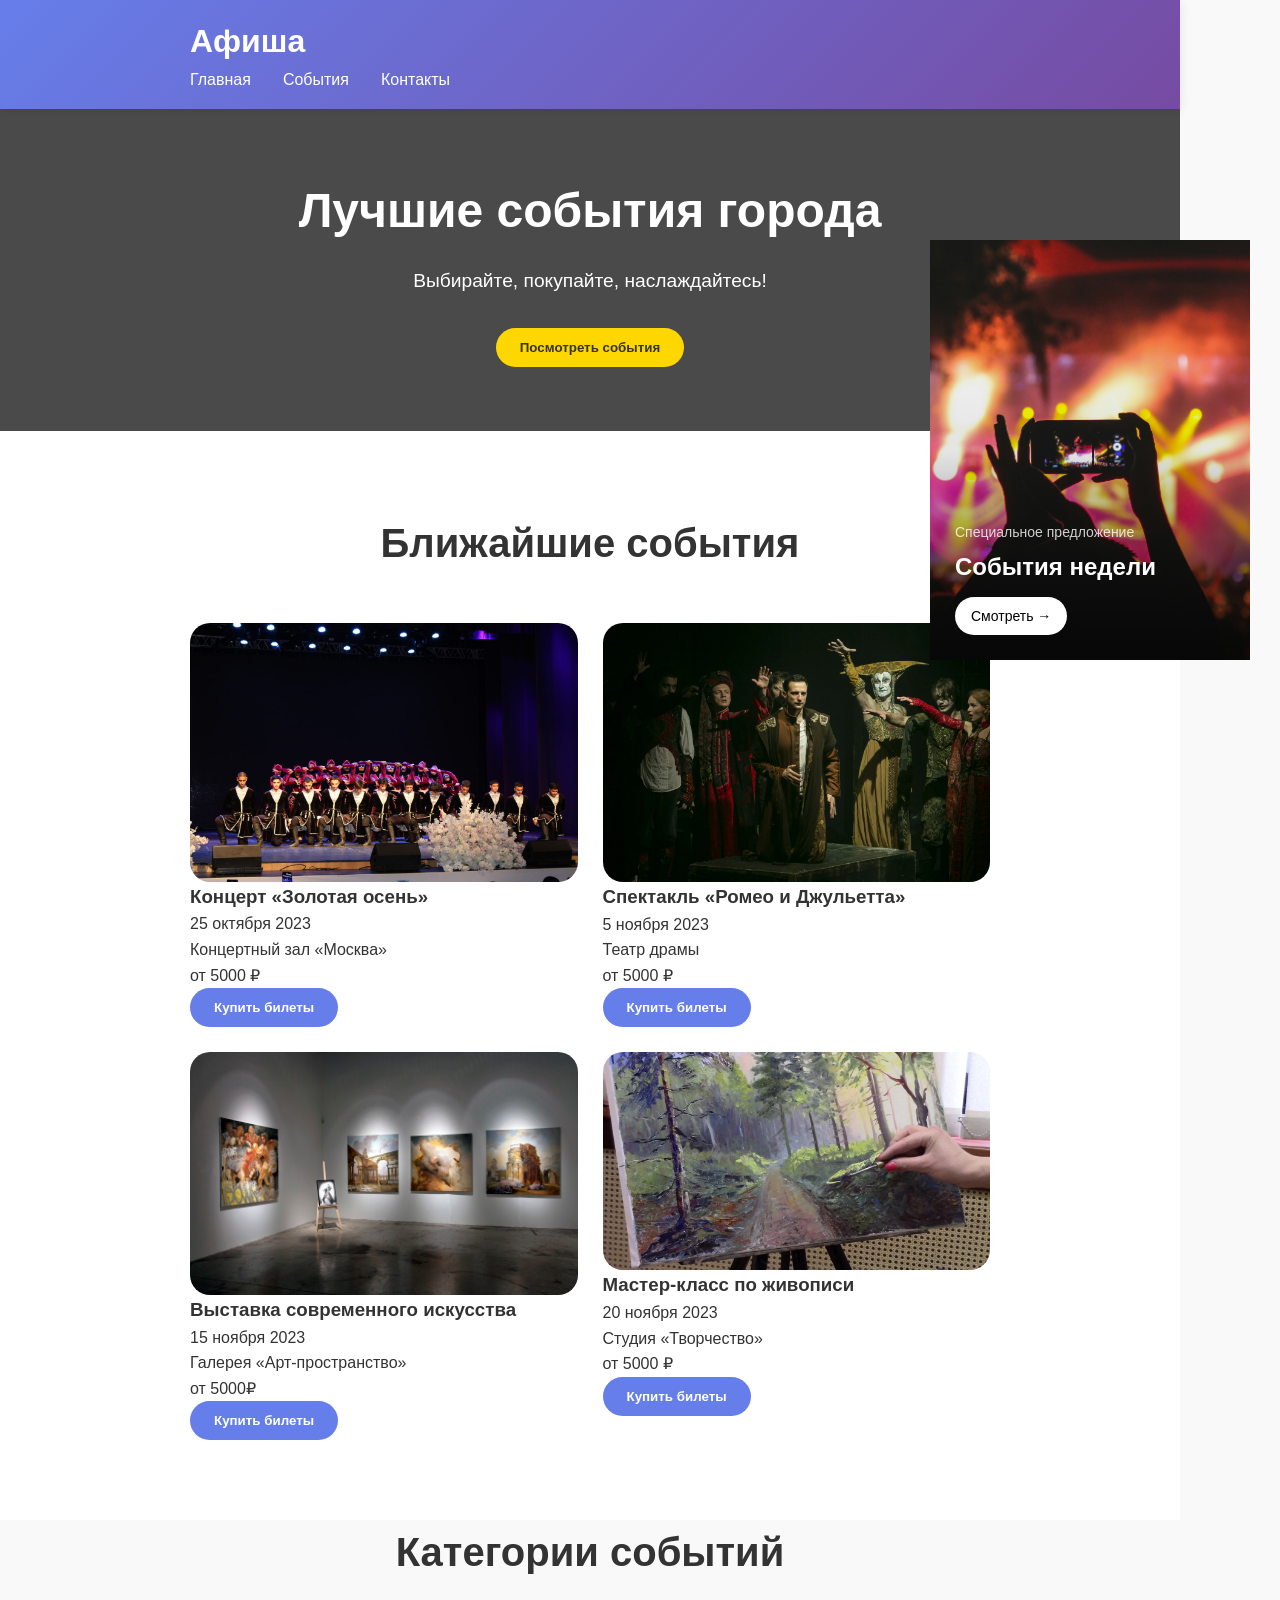
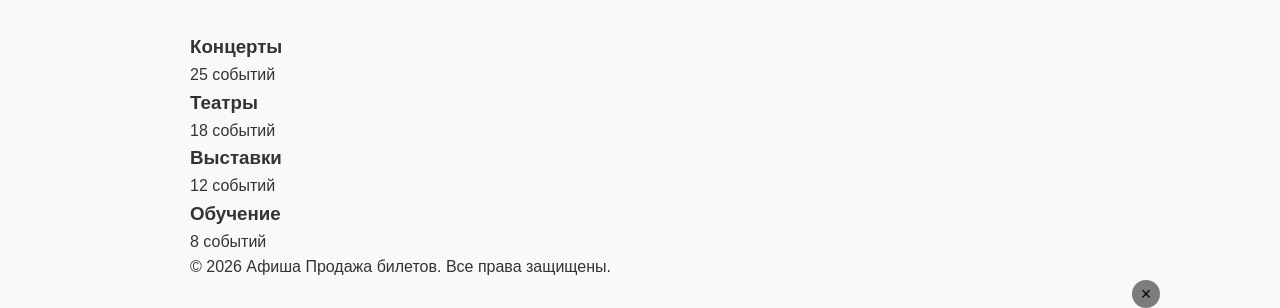
<file: index.html>
<!DOCTYPE html>
<html lang="ru">
<head>
    <meta charset="UTF-8">
    <meta name="viewport" content="width=device-width, initial-scale=1.0">
    <title>Афиша Продажа билетов</title>
    <link rel="stylesheet" href="style.css">
</head>
<body>


    <header class="header">
        <div class="container">
            <h1 class="logo">Афиша</h1>
            <nav class="nav">
                <a href="index.html" class="nav-link">Главная</a>
                <a href="cobitue.html" class="nav-link">События</a>
                <a href="contact.html" class="nav-link">Контакты</a>
            </nav>
        </div>
    </header>

    <section class="hero">
        <div class="container">
            <h2 class="hero-title">Лучшие события города</h2>
            <p class="hero-subtitle">Выбирайте, покупайте, наслаждайтесь!</p>
            <a href="cobitue.html">
            <button class="btn btn-primary">Посмотреть события</button>
            </a>
        </div>
    </section>

    <section class="events">
        <div class="container">
            <h2 class="section-title">Ближайшие события</h2>
            <div class="events-grid">
                <div class="event-card">
                    <img src="фоточки\IMG_7120.JPG.jpg " alt="Концерт" class="event-image">
                    <h3 class="event-title">Концерт «Золотая осень»</h3>
                    <p class="event-date">25 октября 2023</p>
                    <p class="event-location">Концертный зал «Москва»</p>
                    <div class="event-price">от 5000 ₽</div>
                    <a href="oplata.html">
                    <button class="btn btn-secondary">Купить билеты</button>
                    </a>
                </div>
                <div class="event-card">
                    <img src="фоточки\авпавф.jpg" alt="Спектакль" class="event-image">
                    <h3 class="event-title">Спектакль «Ромео и Джульетта»</h3>
                    <p class="event-date">5 ноября 2023</p>
                    <p class="event-location">Театр драмы</p>
                    <div class="event-price">от 5000 ₽</div>
                    <a href="oplata.html">
                    <button class="btn btn-secondary">Купить билеты</button>
                    </a>
                </div>
                <div class="event-card">
                    <img src="фоточки\regular_file-3b3cd0eb8005a2d1bafce39674e227bd.jpg" alt="Выставка" class="event-image">
                    <h3 class="event-title">Выставка современного искусства</h3>
                    <p class="event-date">15 ноября 2023</p>
                    <p class="event-location">Галерея «Арт-пространство»</p>
                    <div class="event-price">от 5000₽</div>
                    <a href="oplata.html">
                    <button class="btn btn-secondary">Купить билеты</button>
                    </a>
                </div>
                <div class="event-card">
                    <img src="фоточки\saasas.jpg" alt="Мастер-класс" class="event-image">
                    <h3 class="event-title">Мастер-класс по живописи</h3>
                    <p class="event-date">20 ноября 2023</p>
                    <p class="event-location">Студия «Творчество»</p>
                    <div class="event-price">от 5000 ₽</div>
                    <a href="oplata.html">
                    <button class="btn btn-secondary">Купить билеты</button>
                    </a>
                </div>
            </div>
        </div>
    </section>

    <section class="categories">
        <div class="container">
            <h2 class="section-title">Категории событий</h2>
            <div class="categories-grid">
                <div class="category-card">
                    <h3 class="category-title">Концерты</h3>
                    <span class="category-count">25 событий</span>
                </div>
                <div class="category-card">
                    <h3 class="category-title">Театры</h3>
                    <span class="category-count">18 событий</span>
                </div>
                <div class="category-card">
                    <h3 class="category-title">Выставки</h3>
                    <span class="category-count">12 событий</span>
                </div>
                <div class="category-card">
                    <h3 class="category-title">Обучение</h3>
                    <span class="category-count">8 событий</span>
                </div>
            </div>
        </div>
    </section>

    <footer class="footer">
        <div class="container">
            <p class="footer-text">&copy; 2026 Афиша Продажа билетов. Все права защищены.</p>
        </div>

         <section class="banner-section">
            <button class="banner-close">&times;</button>
            <div class="container banner-wrapper">

        <div class="apple-banner">
            <img src="фоточки\банер.jpg" alt="banner">

            <div class="apple-banner-content">
                <p class="apple-subtitle">Специальное предложение</p>
                <h2>События недели</h2>
                <a href="cobitue.html" class="apple-btn">Смотреть →</a>
            </div>
        </div>

    </div>
</section>
        </div>

    </div>
</section>  
    </div>
</section>
    </footer>
</body>
<script>
document.querySelector('.banner-close').onclick = function() {
    document.querySelector('.apple-banner').style.display = 'none';
};
</script>
</html>
</file>
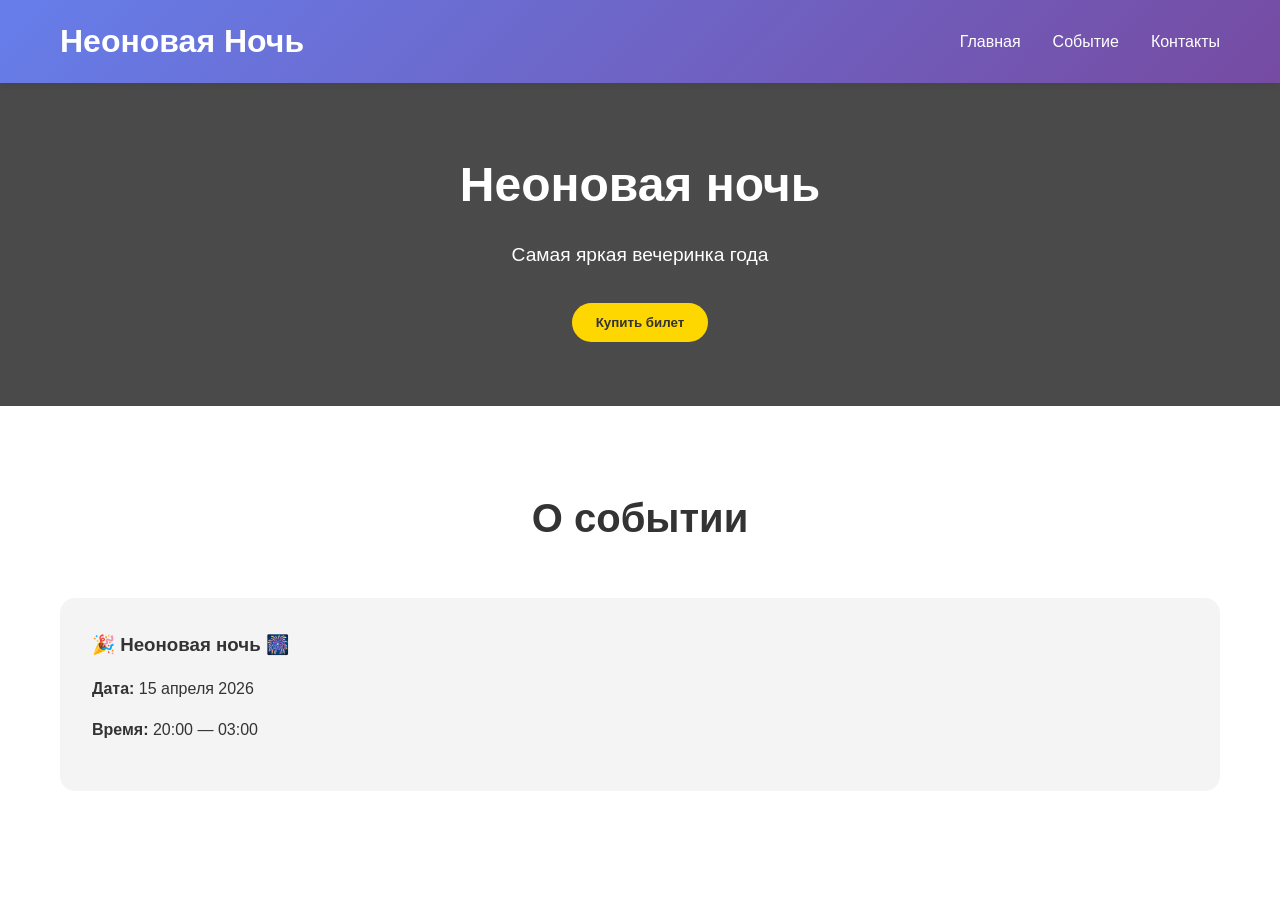
<file: cobitue.html>
<!DOCTYPE html>
<html lang="ru">
<head>
    <meta charset="UTF-8">
    <title>NEON NIGHT</title>
    <style>
        * {
            margin: 0;
            padding: 0;
            box-sizing: border-box;
        }

        body {
            font-family: 'Arial', sans-serif;
            line-height: 1.6;
            color: #333;
            background-color: #f9f9f9;
        }

        .container {
            max-width: 1200px;
            margin: 0 auto;
            padding: 0 20px;
        }

       
        .header {
            background: linear-gradient(135deg, #667eea 0%, #764ba2 100%);
            color: white;
            padding: 1rem 0;
            box-shadow: 0 2px 10px rgba(0, 0, 0, 0.1);
        }

        .header .container {
            display: flex;
            justify-content: space-between;
            align-items: center;
        }

        .logo {
            font-size: 2rem;
            font-weight: bold;
        }

        .nav {
            display: flex;
            gap: 2rem;
        }

        .nav-link {
            color: white;
            text-decoration: none;
            font-weight: 500;
            transition: color 0.3s;
        }

        .nav-link:hover {
            color: #ffd700;
        }

    
        .hero {
            background: linear-gradient(rgba(0,0,0,0.7), rgba(0,0,0,0.7)),
            url('https://via.placeholder.com/1920x600') center/cover no-repeat;
            color: white;
            text-align: center;
            padding: 4rem 0;
        }

        .hero-title {
            font-size: 3rem;
            margin-bottom: 1rem;
        }

        .hero-subtitle {
            font-size: 1.2rem;
            margin-bottom: 2rem;
        }

        .btn {
            padding: 12px 24px;
            border: none;
            border-radius: 30px;
            cursor: pointer;
            font-weight: 600;
            transition: all 0.3s ease;
        }

        .btn-primary {
            background: #ffd700;
            color: #333;
        }

        .btn-primary:hover {
            background: #ffed4a;
            transform: translateY(-2px);
        }

        .btn-secondary {
            background: #667eea;
            color: white;
        }

        .btn-secondary:hover {
            background: #764ba2;
            transform: translateY(-2px);
        }

        .section-title {
            text-align: center;
            font-size: 2.5rem;
            margin-bottom: 3rem;
        }

        .events {
            padding: 5rem 0;
            background: white;
        }

        .event-card {
            background: #f4f4f4;
            padding: 2rem;
            border-radius: 15px;
            margin-bottom: 2rem;
        }

        .event-card h3 {
            margin-bottom: 1rem;
        }

        .event-info {
            margin-bottom: 1rem;
        }

        .footer {
            text-align: center;
            padding: 2rem;
            background: #222;
            color: white;
        }
    </style>
</head>
<body>


<header class="header">
    <div class="container">
        <div class="logo">Неоновая Ночь</div>
        <nav class="nav">
            <a href="index.html" class="nav-link">Главная</a>
            <a href="cobitue.html" class="nav-link">Событие</a>
            <a href="contact.html" class="nav-link">Контакты</a>
        </nav>
    </div>
</header>

<section class="hero">
    <div class="container">
        <h1 class="hero-title">Неоновая ночь</h1>
        <p class="hero-subtitle">Самая яркая вечеринка года</p>
        <a href="oplata.html">
        <button class="btn btn-primary">Купить билет</button>
        </a>
    </div>
</section>

<section class="events">
    <div class="container">
        <h2 class="section-title">О событии</h2>

        <div class="event-card">
            <h3>🎉 Неоновая ночь 🎆</h3>
            <p class="event-info"><strong>Дата:</strong> 15 апреля 2026</p>
            <p class="event-info"><strong>Время:</strong> 20:00 — 03:00</p>
</file>
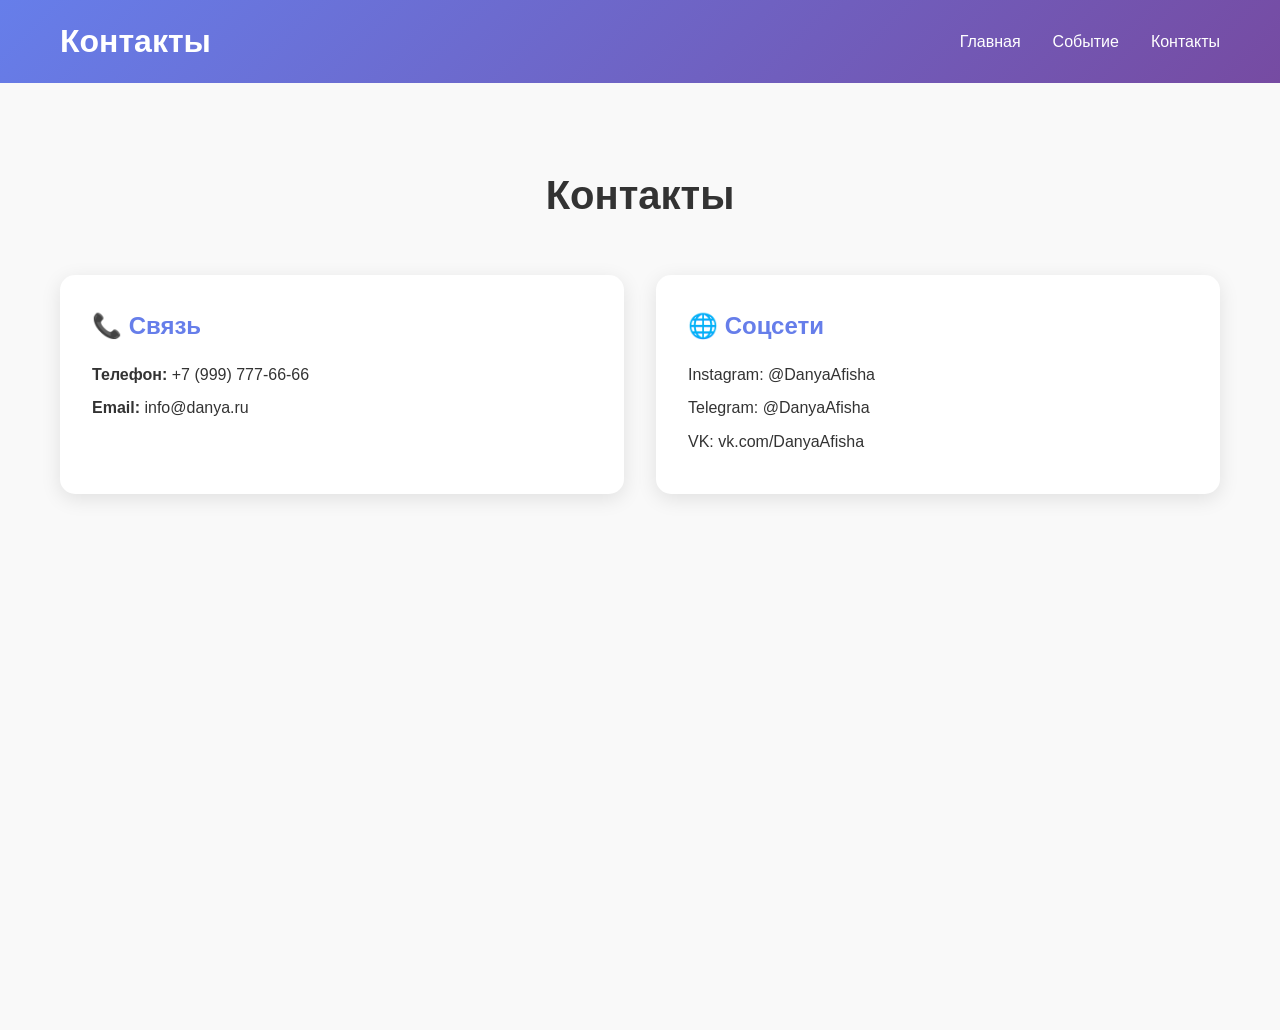
<file: contact.html>
<!DOCTYPE html>
<html lang="ru">
<head>
    <meta charset="UTF-8">
    <title>Контакты</title>
    <style>
        * {
            margin: 0;
            padding: 0;
            box-sizing: border-box;
        }

        body {
            font-family: 'Arial', sans-serif;
            line-height: 1.6;
            color: #333;
            background-color: #f9f9f9;
        }

        .container {
            max-width: 1200px;
            margin: 0 auto;
            padding: 0 20px;
        }

        .header {
            background: linear-gradient(135deg, #667eea 0%, #764ba2 100%);
            color: white;
            padding: 1rem 0;
        }

        .header .container {
            display: flex;
            justify-content: space-between;
            align-items: center;
        }

        .logo {
            font-size: 2rem;
            font-weight: bold;
        }

        .nav {
            display: flex;
            gap: 2rem;
        }

        .nav-link {
            color: white;
            text-decoration: none;
        }

        .nav-link:hover {
            color: #ffd700;
        }

        
        .contacts {
            padding: 5rem 0;
        }

        .section-title {
            text-align: center;
            font-size: 2.5rem;
            margin-bottom: 3rem;
        }

        .contacts-wrapper {
            display: flex;
            gap: 2rem;
            flex-wrap: wrap;
        }

        .contact-card {
            flex: 1 1 300px;
            background: white;
            padding: 2rem;
            border-radius: 15px;
            box-shadow: 0 5px 20px rgba(0,0,0,0.1);
            transition: 0.3s;
        }

        .contact-card:hover {
            transform: translateY(-5px);
        }

        .contact-title {
            font-size: 1.5rem;
            margin-bottom: 1rem;
            color: #667eea;
        }

        .contact-item {
            margin-bottom: 0.5rem;
        }

     
        .map {
            margin-top: 3rem;
            border-radius: 15px;
            overflow: hidden;
        }

     
        .footer {
            text-align: center;
            padding: 2rem;
            background: #222;
            color: white;
            margin-top: 3rem;
        }
    </style>
</head>
<body>

<header class="header">
    <div class="container">
        <div class="logo">Контакты</div>
        <nav class="nav">
            <a href="index.html" class="nav-link">Главная</a>
            <a href="cobitue.html" class="nav-link">Событие</a>
            <a href="contact.html" class="nav-link">Контакты</a>
        </nav>
    </div>
</header>


<section class="contacts">
    <div class="container">
        <h2 class="section-title">Контакты</h2>

        <div class="contacts-wrapper">

            <div class="contact-card">
                <h3 class="contact-title">📞 Связь</h3>
                <p class="contact-item"><strong>Телефон:</strong> +7 (999) 777-66-66</p>
                <p class="contact-item"><strong>Email:</strong> info@danya.ru</p>
            </div>

            <div class="contact-card">
                <h3 class="contact-title">🌐 Соцсети</h3>
                <p class="contact-item">Instagram: @DanyaAfisha</p>
                <p class="contact-item">Telegram: @DanyaAfisha</p>
                <p class="contact-item">VK: vk.com/DanyaAfisha</p>
            </div>

        </div>


        <div class="map">
            <iframe 
                src="https://maps.google.com/maps?q=Moscow&t=&z=13&ie=UTF8&iwloc=&output=embed"
                width="100%" 
                height="400" 
                style="border:0;">
            </iframe>
        </div>

    </div>
</section>
</body>
</html>
</file>
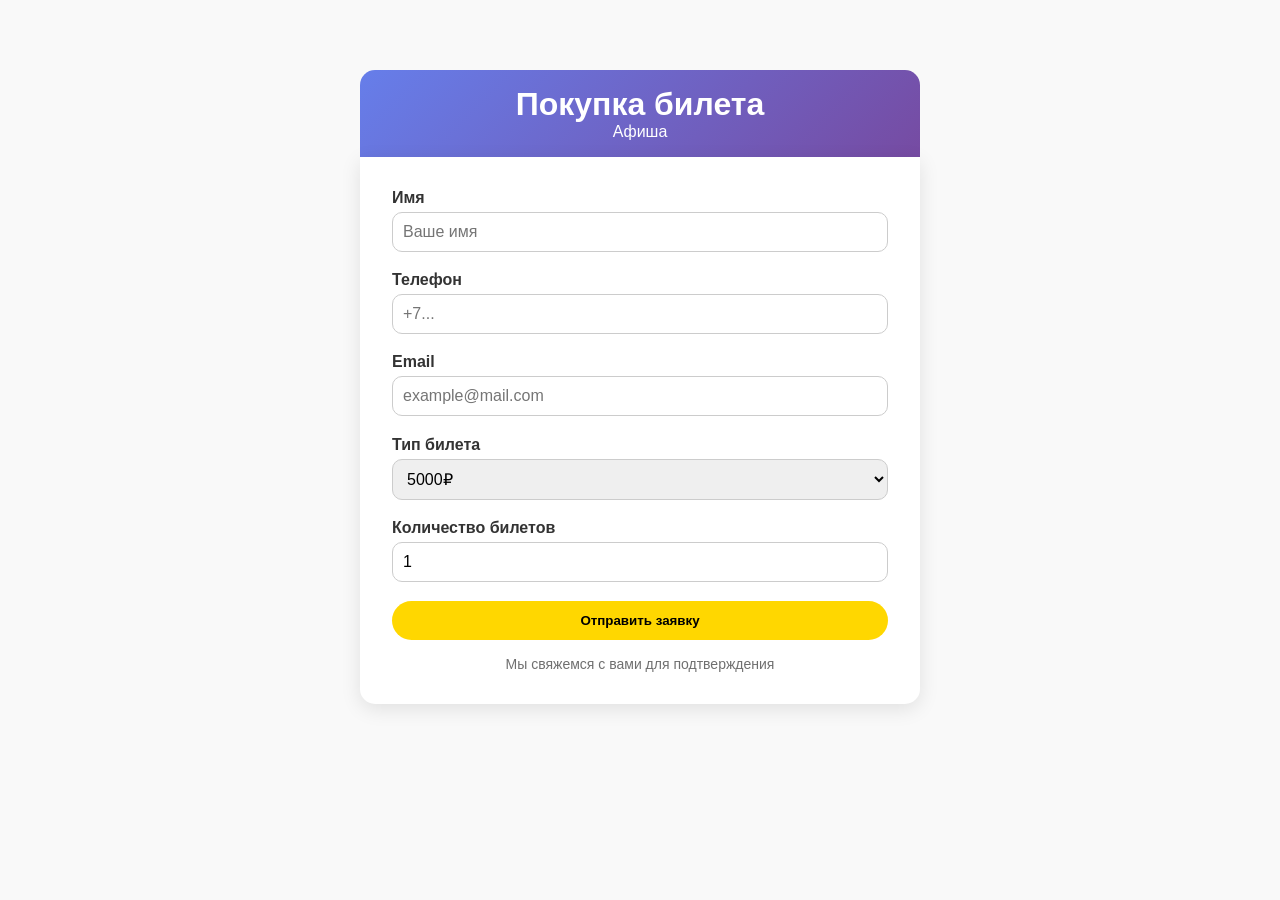
<file: oplata.html>
<!DOCTYPE html>
<html lang="ru">
<head>
    <meta charset="UTF-8">
    <title>Покупка билета</title>
    <style>
        * {
            margin: 0;
            padding: 0;
            box-sizing: border-box;
        }

        body {
            font-family: Arial, sans-serif;
            background: #f9f9f9;
            color: #333;
        }

        .container {
            max-width: 600px;
            margin: 50px auto;
            padding: 20px;
        }

       
        .header {
            background: linear-gradient(135deg, #667eea, #764ba2);
            color: white;
            padding: 1rem;
            text-align: center;
            border-radius: 15px 15px 0 0;
        }

        .form-box {
            background: white;
            padding: 2rem;
            border-radius: 0 0 15px 15px;
            box-shadow: 0 5px 20px rgba(0,0,0,0.1);
        }

        .form-group {
            margin-bottom: 1.2rem;
        }

        label {
            display: block;
            margin-bottom: 5px;
            font-weight: bold;
        }

        input, select {
            width: 100%;
            padding: 10px;
            border-radius: 10px;
            border: 1px solid #ccc;
            font-size: 16px;
        }

        input:focus, select:focus {
            outline: none;
            border-color: #667eea;
        }

        .btn {
            width: 100%;
            padding: 12px;
            border: none;
            border-radius: 30px;
            background: #ffd700;
            font-weight: bold;
            cursor: pointer;
            transition: 0.3s;
        }

        .btn:hover {
            background: #ffed4a;
            transform: translateY(-2px);
        }

        .note {
            margin-top: 1rem;
            font-size: 14px;
            text-align: center;
            opacity: 0.7;
        }
    </style>
</head>
<body>

<div class="container">

    <div class="header">
        <h1>Покупка билета</h1>
        <p>Афиша</p>
    </div>

    <div class="form-box">
        <form action="#" method="post">

            <div class="form-group">
                <label>Имя</label>
                <input type="text" name="name" placeholder="Ваше имя" required>
            </div>

            <div class="form-group">
                <label>Телефон</label>
                <input type="tel" name="phone" placeholder="+7..." required>
            </div>

            <div class="form-group">
                <label>Email</label>
                <input type="email" name="email" placeholder="example@mail.com" required>
            </div>

            <div class="form-group">
                <label>Тип билета</label>
                <select name="ticket">
                    <option>5000₽</option>
                    <option>VIP — 15000₽</option>
                </select>
            </div>

            <div class="form-group">
                <label>Количество билетов</label>
                <input type="number" name="count" min="1" max="10" value="1">
            </div>

            <button class="btn" type="submit">Отправить заявку</button>

        </form>

        <p class="note">Мы свяжемся с вами для подтверждения</p>
    </div>

</div>

</body>
</html>
</file>
<file: style.css>
* {
    margin: 0;
    padding: 0;
    box-sizing: border-box;
}

body {
    font-family: 'Arial', sans-serif;
    line-height: 1.6;
    color: #333;
    background-color: #f9f9f9;
    padding-right: 100px;
}

.container {
    max-width: calc(1200px - 360px);
    margin: 0 auto;
    padding: 0 20px;
    display: grid;
    grid-template-columns: 1fr;
}

.header {
    background: linear-gradient(135deg, #667eea 0%, #764ba2 100%);
    color: white;
    padding: 1rem 0;
    box-shadow: 0 2px 10px rgba(0, 0, 0, 0.1);
}

.logo {
    font-size: 2rem;
    font-weight: bold;
}

.nav {
    display: flex;
    gap: 2rem;
}

.nav-link {
    color: white;
    text-decoration: none;
    font-weight: 500;
    transition: color 0.3s;
}

.nav-link:hover {
    color: #ffd700;
}

.hero {
    background: linear-gradient(rgba(0, 0, 0, 0.7), rgba(0, 0, 0, 0.7)), url('https://via.placeholder.com/1920x600') center/cover no-repeat;
    color: white;
    text-align: center;
    padding: 4rem 0;
}

.hero-title {
    font-size: 3rem;
    margin-bottom: 1rem;
}

.hero-subtitle {
    font-size: 1.2rem;
    margin-bottom: 2rem;
}

.btn {
    padding: 12px 24px;
    border: none;
    border-radius: 30px;
    cursor: pointer;
    font-weight: 600;
    transition: all 0.3s ease;
}

.btn-primary {
    background: #ffd700;
    color: #333;
}

.btn-primary:hover {
    background: #ffed4a;
    transform: translateY(-2px);
}

.btn-secondary {
    background: #667eea;
    color: white;
}

.btn-secondary:hover {
    background: #764ba2;
    transform: translateY(-2px);
}

.section-title {
    text-align: center;
    font-size: 2.5rem;
    margin-bottom: 3rem;
    color: #333;
}

.events {
    padding: 5rem 0;
    background: white;
}

.events-grid {
    display: grid;
    grid-template-columns: repeat(auto-fill, minmax(280px, 1fr));
    gap: 25px;
}

.event-image {
    max-width: 100%;
    height: auto;
    display: block;
    border-radius: 20px;
}

.apple-banner {
    position: fixed;
    right: 30px;
    top: 50%;
    transform: translateY(-50%);
    width: 320px;
    height: 420px;

    overflow: hidden;
    background: #000;
    z-index: 1000;
}

.apple-banner img {
    width: 100%;
    height: 100%;
    object-fit: cover;
}

.apple-banner::after {
    content: "";
    position: absolute;
    inset: 0;
    background: linear-gradient(to top, rgba(0,0,0,0.7), rgba(0,0,0,0.1), transparent);
}

.apple-banner-content {
    position: absolute;
    bottom: 25px;
    left: 25px;
    right: 25px;
    color: white;
    z-index: 2;
}

.apple-subtitle {
    font-size: 14px;
    opacity: 0.8;
    margin-bottom: 5px;
}

.apple-banner h2 {
    font-size: 24px;
    margin-bottom: 10px;
}

.apple-btn {
    display: inline-block;
    padding: 8px 16px;
    background: white;
    color: black;
    border-radius: 20px;
    text-decoration: none;
    font-size: 14px;
    transition: 0.3s;
}

.apple-banner:hover img {
    transform: scale(1.05);
    transition: 0.5s;
}
.banner-close {
    position: absolute;
    top:  0px;
    right: 20px;
    width: 28px;
    height: 28px;
    border: none;
    border-radius: 50%;
    background: rgba(0,0,0,0.5);
    font-size: 18px;
    cursor: pointer;
    z-index: 999;
    transition: 0.3s;
}

.banner-section{
    position: relative;
}

.banner-close:hover {
    background: rgba(0,0,0,0.8);
}
</file>
